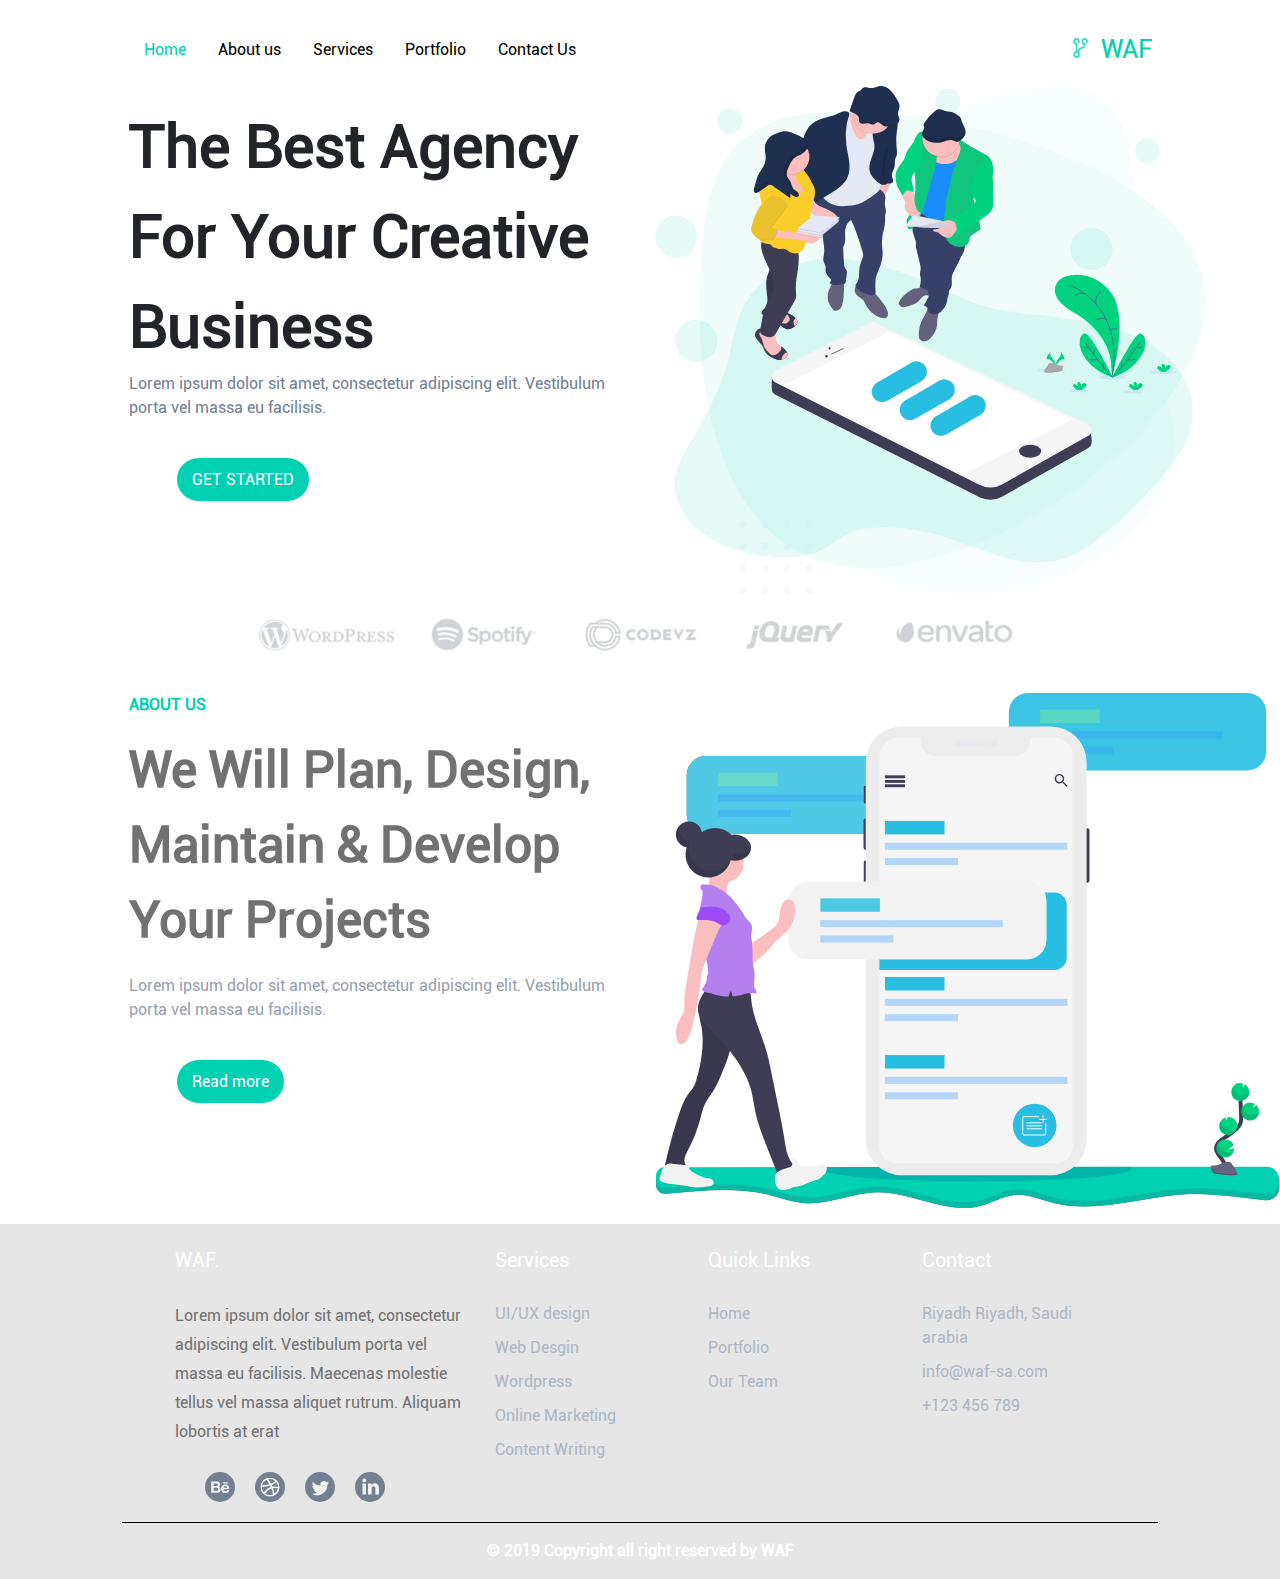
<file: index.html>
<!DOCTYPE html>
<html lang="en">

<head>
  <meta charset="UTF-8">
  <meta name="viewport" content="width=device-width, initial-scale=1.0">
  <meta http-equiv="X-UA-Compatible" content="ie=edge">
  <link rel="stylesheet" href="https://stackpath.bootstrapcdn.com/bootstrap/4.3.1/css/bootstrap.min.css" integrity="sha384-ggOyR0iXCbMQv3Xipma34MD+dH/1fQ784/j6cY/iJTQUOhcWr7x9JvoRxT2MZw1T" crossorigin="anonymous">
  <link rel="stylesheet" href="https://use.fontawesome.com/releases/v5.8.2/css/all.css" integrity="sha384-oS3vJWv+0UjzBfQzYUhtDYW+Pj2yciDJxpsK1OYPAYjqT085Qq/1cq5FLXAZQ7Ay" crossorigin="anonymous">
  <link rel="stylesheet" href="css/main.css">
  <title>Waf</title>
</head>

<body>
  <div class="wrapper">


    <!-- NavBar -->
    <nav class="nav d-flex justify-content-between">
      <ul class="nav">
        <li class="nav-item">
          <a class="nav-link waf-color" href="#!">Home</a>
        </li>
        <li class="nav-item">
          <a class="nav-link black-text" href="#!">About us</a>
        </li>
        <li class="nav-item">
          <a class="nav-link black-text" href="#!">Services</a>
        </li>
        <li class="nav-item">
          <a class="nav-link black-text" href="#!">Portfolio</a>
        </li>
        <li class="nav-item">
          <a class="nav-link black-text" href="#!">Contact Us</a>
        </li>
      </ul>
      <div class="logo">
        <img src="images/waf.svg" alt="WAF" height="40px">WAF
      </div>
    </nav>
    <!-- Main page -->
    <div class="row">
      <div class="col-lg-6 p-3 ">
        <div class="big-text">
          The Best Agency For Your Creative Business
        </div>
        <div class="sub-text">
          Lorem ipsum dolor sit amet, consectetur adipiscing elit. Vestibulum porta vel massa eu facilisis.
        </div>
        <div class="p-5 button">
          <a href="" class="button-start">GET STARTED</a>
        </div>
      </div>
      <div class="col-lg-6"> <img src="images/Illustrations.svg" alt="" class="main-photo"></div>
    </div>
    <img src="images/Company Logo.png" alt="" class="AppsLogo">
    <!-- About us -->
    <div class="row">
      <div class="col-lg-6 p-3">
        <div class="title pb-3">ABOUT US</div>
        <div class="aboutus-main pb-3">We Will Plan, Design, Maintain & Develop Your Projects</div>
        <div class="aboutus-sub">Lorem ipsum dolor sit amet, consectetur adipiscing elit. Vestibulum porta vel massa eu facilisis.</div>
        <div class="p-5 button">
          <a href="" class="button-start">Read more</a>
        </div>
      </div>
      <div class="col-lg-6 p-3">
        <img src="images/undraw_note_list_etto.png" alt="">
      </div>
    </div>

</div>










  <!-- Footer -->
  <footer class="page-footer font-small blue pt-4 f-bg">

    <!-- Footer Links -->
    <div class="container-fluid text-center text-md-left">

      <!-- Grid row -->
      <div class="row justify-content-md-center">

        <!-- Grid column -->
        <div class="col-md-3 mt-md-0 mt-3">

          <!-- Content -->
          <h5 class="links">WAF.</h5>
          <p id="waf">Lorem ipsum dolor sit amet, consectetur adipiscing elit. Vestibulum porta vel massa eu facilisis. Maecenas molestie tellus vel massa aliquet rutrum. Aliquam lobortis at erat</p>
          <div class="row d-flex flex-wrap align-content-start icony">
            <a href="#"><img src="images/behance.svg" alt=""></a>
            <a href="#"><img src="images/web.svg" alt=""></a>
            <a href="#"><img src="images/twitter.svg" alt=""></a>
            <a href="#"><img src="images/linkedin.svg" alt=""></a>
          </div>
        </div>
        <!-- Grid column -->

        <hr class="clearfix w-100 d-md-none pb-3">

        <!-- Grid column -->
        <div class="col-md-2 mb-md-0 mb-3 grid-spacing">

          <!-- Links -->
          <h5 class="links">Services</h5>

          <ul class="list-unstyled list-coloring">
            <li>
              <a href="#!">UI/UX design</a>
            </li>
            <li>
              <a href="#!">Web Desgin</a>
            </li>
            <li>
              <a href="#!">Wordpress</a>
            </li>
            <li>
              <a href="#!">Online Marketing</a>
            </li>
            <li>
              <a href="#!">Content Writing</a>
            </li>
          </ul>

        </div>
        <!-- Grid column -->

        <!-- Grid column -->
        <div class="col-md-2 mb-md-0 mb-3 grid-spacing">

          <!-- Links -->
          <h5 class="links">Quick Links</h5>

          <ul class="list-unstyled list-coloring">
            <li>
              <a href=" #!">Home</a>
            </li>
            <li>
              <a href="#!">Portfolio</a>
            </li>
            <li>
              <a href="#!">Our Team</a>
            </li>
          </ul>

        </div>
        <!-- Grid column -->
        <div class="col-md-2 mb-md-0 mb-3 grid-spacing">

          <!-- Links -->
          <h5 class="links">Contact</h5>

          <ul class="list-unstyled list-coloring">
            <li>
              <i class=" fas fa-map-marker-alt fa-sm"></i> Riyadh Riyadh, Saudi arabia
            </li>
            <li>
              <i class="fas fa-envelope"></i> info@waf-sa.com
            </li>
            <li>
              <i class="fas fa-phone fa-flip-horizontal"></i> +123 456 789
            </li>
          </ul>

        </div>
        <div class="divider ">

        </div>
      </div>
      <!-- Grid row -->
    </div>

    <!-- Copyright -->
    <div class="footer-copyright text-center py-3">© 2019 Copyright all right reserved by WAF

    </div>
    <!-- Copyright -->

  </footer>
  <!-- Footer -->

  <script src="https://code.jquery.com/jquery-3.3.1.slim.min.js" integrity="sha384-q8i/X+965DzO0rT7abK41JStQIAqVgRVzpbzo5smXKp4YfRvH+8abtTE1Pi6jizo" crossorigin="anonymous"></script>
  <script src="https://cdnjs.cloudflare.com/ajax/libs/popper.js/1.14.7/umd/popper.min.js" integrity="sha384-UO2eT0CpHqdSJQ6hJty5KVphtPhzWj9WO1clHTMGa3JDZwrnQq4sF86dIHNDz0W1" crossorigin="anonymous"></script>
  <script src="https://stackpath.bootstrapcdn.com/bootstrap/4.3.1/js/bootstrap.min.js" integrity="sha384-JjSmVgyd0p3pXB1rRibZUAYoIIy6OrQ6VrjIEaFf/nJGzIxFDsf4x0xIM+B07jRM" crossorigin="anonymous"></script>
  <!--Dev script -->
  <script src="http://localhost:1788/livereload.js"></script>
</body>

</html>
</file>
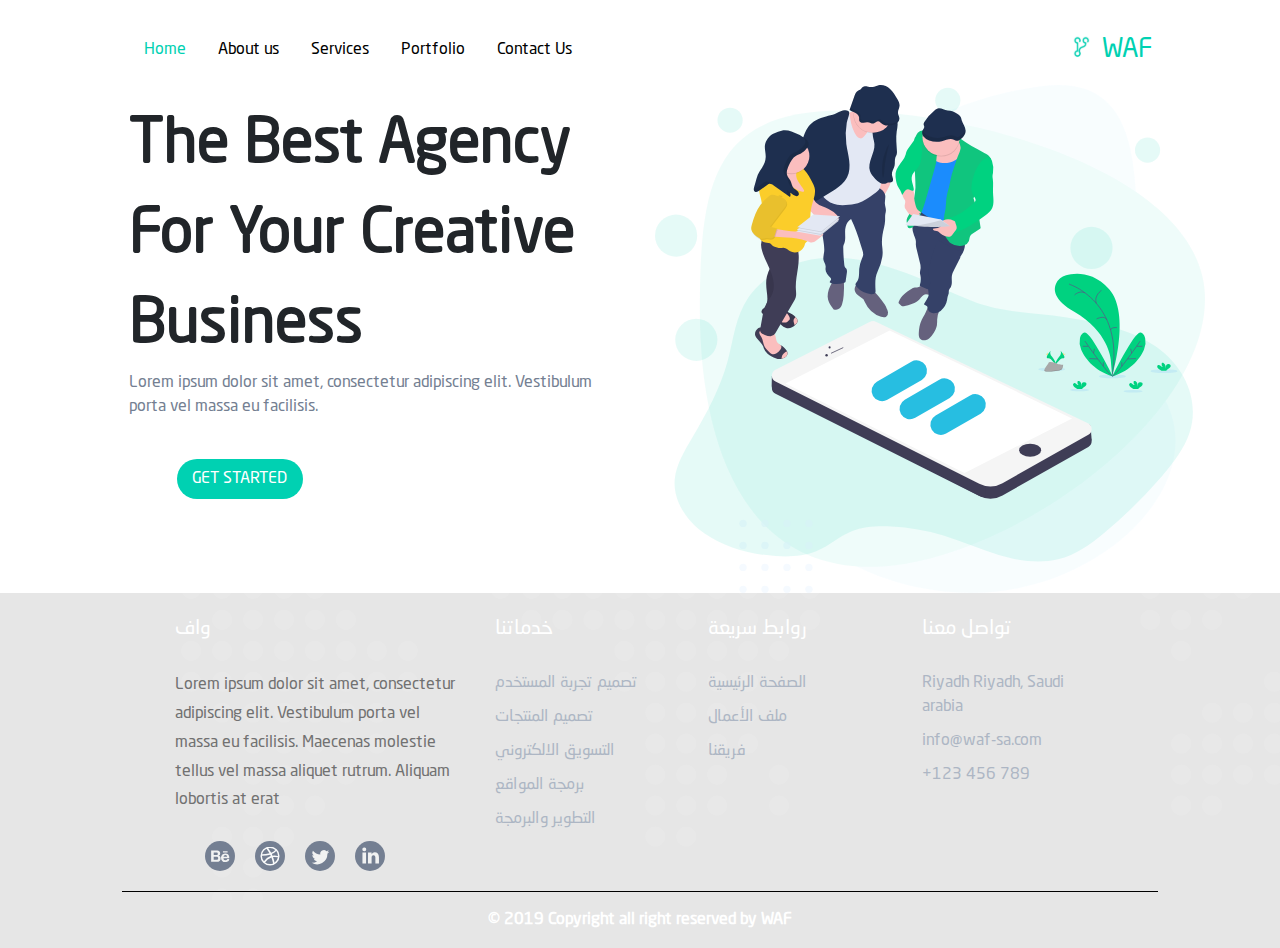
<file: index-ar.html>
<!DOCTYPE html>
<html lang="en">

<head>
  <meta charset="UTF-8">
  <meta name="viewport" content="width=device-width, initial-scale=1.0">
  <meta http-equiv="X-UA-Compatible" content="ie=edge">
  <link rel="stylesheet" href="https://stackpath.bootstrapcdn.com/bootstrap/4.3.1/css/bootstrap.min.css" integrity="sha384-ggOyR0iXCbMQv3Xipma34MD+dH/1fQ784/j6cY/iJTQUOhcWr7x9JvoRxT2MZw1T" crossorigin="anonymous">
  <link rel="stylesheet" href="https://use.fontawesome.com/releases/v5.8.2/css/all.css" integrity="sha384-oS3vJWv+0UjzBfQzYUhtDYW+Pj2yciDJxpsK1OYPAYjqT085Qq/1cq5FLXAZQ7Ay" crossorigin="anonymous">
  <link rel="stylesheet" href="css/main-ar.css">
  <title>Waf</title>
</head>

<body>
  <div class="wrapper">


    <!-- NavBar -->
    <nav class="nav d-flex justify-content-between">
      <ul class="nav">
        <li class="nav-item">
          <a class="nav-link waf-color" href="#!">Home</a>
        </li>
        <li class="nav-item">
          <a class="nav-link black-text" href="#!">About us</a>
        </li>
        <li class="nav-item">
          <a class="nav-link black-text" href="#!">Services</a>
        </li>
        <li class="nav-item">
          <a class="nav-link black-text" href="#!">Portfolio</a>
        </li>
        <li class="nav-item">
          <a class="nav-link black-text" href="#!">Contact Us</a>
        </li>
      </ul>
      <div class="logo">
        <img src="images/waf.svg" alt="WAF" height="40px">WAF
      </div>
    </nav>
    <div class="row">
      <div class="col-lg-6 p-3 ">
        <div class="big-text">
          The Best Agency For Your Creative Business
        </div>
        <div class="sub-text">
          Lorem ipsum dolor sit amet, consectetur adipiscing elit. Vestibulum porta vel massa eu facilisis.
        </div>
        <div class="p-5 button">
          <a href="" class="button-start">GET STARTED</a>
        </div>
      </div>
      <div class="col-lg-6"> <img src="images/Illustrations.svg" alt="" class="main-photo"></div>
    </div>
  </div>
  
  <!-- Footer -->
  <footer class="page-footer font-small blue pt-4 f-bg">

    <!-- Footer Links -->
    <div class="container-fluid text-center text-md-left">

      <!-- Grid row -->
      <div class="row justify-content-md-center">

        <!-- Grid column -->
        <div class="col-md-3 mt-md-0 mt-3">

          <!-- Content -->
          <h5 class="links">واف</h5>
          <p id="waf">Lorem ipsum dolor sit amet, consectetur adipiscing elit. Vestibulum porta vel massa eu facilisis. Maecenas molestie tellus vel massa aliquet rutrum. Aliquam lobortis at erat</p>
          <div class="row d-flex flex-wrap align-content-start icony">
            <a href="#"><img src="images/behance.svg" alt=""></a>
            <a href="#"><img src="images/web.svg" alt=""></a>
            <a href="#"><img src="images/twitter.svg" alt=""></a>
            <a href="#"><img src="images/linkedin.svg" alt=""></a>
          </div>
        </div>
        <!-- Grid column -->

        <hr class="clearfix w-100 d-md-none pb-3">

        <!-- Grid column -->
        <div class="col-md-2 mb-md-0 mb-3 grid-spacing">

          <!-- Links -->
          <h5 class="links">خدماتنا</h5>

          <ul class="list-unstyled list-coloring">
            <li>
              <a href="#!">تصميم تجربة المستخدم</a>
            </li>
            <li>
              <a href="#!">تصميم المنتجات</a>
            </li>
            <li>
              <a href="#!">التسويق الالكتروني</a>
            </li>
            <li>
              <a href="#!">برمجة المواقع</a>
            </li>
            <li>
              <a href="#!">التطوير والبرمجة</a>
            </li>
          </ul>

        </div>
        <!-- Grid column -->

        <!-- Grid column -->
        <div class="col-md-2 mb-md-0 mb-3 grid-spacing">

          <!-- Links -->
          <h5 class="links">روابط سريعة</h5>

          <ul class="list-unstyled list-coloring">
            <li>
              <a href=" #!">الصفحة الرئيسية</a>
            </li>
            <li>
              <a href="#!">ملف الأعمال</a>
            </li>
            <li>
              <a href="#!">فريقنا</a>
            </li>
          </ul>

        </div>
        <!-- Grid column -->
        <div class="col-md-2 mb-md-0 mb-3 grid-spacing">

          <!-- Links -->
          <h5 class="links">تواصل معنا</h5>

          <ul class="list-unstyled list-coloring">
            <li>
              <i class=" fas fa-map-marker-alt fa-sm"></i> Riyadh Riyadh, Saudi arabia
            </li>
            <li>
              <i class="fas fa-envelope"></i> info@waf-sa.com
            </li>
            <li>
              <i class="fas fa-phone fa-flip-horizontal"></i> +123 456 789
            </li>
          </ul>

        </div>
        <div class="divider ">

        </div>
      </div>
      <!-- Grid row -->
    </div>

    <!-- Copyright -->
    <div class="footer-copyright text-center py-3">© 2019 Copyright all right reserved by WAF

    </div>
    <!-- Copyright -->

  </footer>
  <!-- Footer -->

  <script src="https://code.jquery.com/jquery-3.3.1.slim.min.js" integrity="sha384-q8i/X+965DzO0rT7abK41JStQIAqVgRVzpbzo5smXKp4YfRvH+8abtTE1Pi6jizo" crossorigin="anonymous"></script>
  <script src="https://cdnjs.cloudflare.com/ajax/libs/popper.js/1.14.7/umd/popper.min.js" integrity="sha384-UO2eT0CpHqdSJQ6hJty5KVphtPhzWj9WO1clHTMGa3JDZwrnQq4sF86dIHNDz0W1" crossorigin="anonymous"></script>
  <script src="https://stackpath.bootstrapcdn.com/bootstrap/4.3.1/js/bootstrap.min.js" integrity="sha384-JjSmVgyd0p3pXB1rRibZUAYoIIy6OrQ6VrjIEaFf/nJGzIxFDsf4x0xIM+B07jRM" crossorigin="anonymous"></script>
</body>

</html>
</file>
<file: css/main.css>
@font-face {
  font-family: Roboto-Regular;
  src: url('../fonts/Roboto-Regular.ttf');
}

body {
  font-family: roboto-regular;
}

.f-bg {
  background:
    url("../images/Intersection.png") no-repeat center center fixed,
    #E6E6E6;
  background-size: cover;
}

.footer-copyright {
  color: white;
  font-weight: bold;
}

.links {
  color: white;
  margin-bottom: 30px;
}

.list-coloring {
  color: #ADB6C4;
  font-weight: 550;
}

.list-coloring a {
  color: #ADB6C4;
  font-weight: 550;
}

.grid-spacing li {
  margin-bottom: 10px;
}

.divider {
  margin-top:10px;
  padding: 0.4px;
  width: 81%;
  background-color: black;
  display: flex;

}

.icony {
  margin-left: 20px;
}

.icony a {
  padding: 10px;
}

#waf {
  color:#717171;
  line-height: 1.8;
}


nav {

  padding-top: 30px;
  padding-bottom:15px;
}


.waf-color {
  color: #00D1B2;
}


.black-text {
color: black;
}

.logo {
  color: #00D1B2;
  font-size: 26px;
}

.wrapper {
  margin: 0 auto;
  width: 80%;
}

.big-text {
  font-size: 60px;
  font-weight: bold;
}

.main-photo {
  max-width: 550px;
  max-height: 550px;
}

.sub-text {
  color:#747F92;
}

.button-start {
  padding: 12px 15px 12px 15px;
  background: #00D1B2;
  border-radius: 25px;
}

.button {
  color: white;
}
.button a {
  color: inherit;
}
.button a:hover {
  text-decoration: none;
}


.title {
  color: #00D1B2;
  font-weight: bold;

}


.aboutus-main {
  color: #717171;
  font-size: 50px;
  font-weight: bold;
}

.aboutus-sub {
  color: #98A0AE;
}


.AppsLogo {
  max-width: 100%;

}
</file>
<file: css/main-ar.css>
@font-face {
  font-family: NeoSansArabic;
  src: url('../fonts/NeoSansArabic.ttf');
}

body {
  font-family: NeoSansArabic;
}

.f-bg {
  background:
    url("../images/Intersection.png") no-repeat center center fixed,
    #E6E6E6;
  background-size: cover;
}

.footer-copyright {
  color: white;
  font-weight: bold;
}

.links {
  color: white;
  margin-bottom: 30px;
}

.list-coloring {
  color: #ADB6C4;
  font-weight: 550;
}

.list-coloring a {
  color: #ADB6C4;
  font-weight: 550;
}

.grid-spacing li {
  margin-bottom: 10px;
}

.divider {
  margin-top:10px;
  padding: 0.4px;
  width: 81%;
  background-color: black;
  display: flex;

}

.icony {
  margin-left: 20px;
}

.icony a {
  padding: 10px;
}

#waf {
  color:#717171;
  line-height: 1.8;
}

nav {

  padding-top: 30px;
  padding-bottom:15px;
}


.waf-color {
  color: #00D1B2;
}


.black-text {
color: black;
}

.logo {
  color: #00D1B2;
  font-size: 26px;
}

.wrapper {
  margin: 0 auto;
  width: 80%;
}

.big-text {
  font-size: 60px;
  font-weight: bold;
}

.main-photo {
  max-width: 550px;
  max-height: 550px;
}

.sub-text {
  color:#747F92;
}

.button-start {
  padding: 12px 15px 12px 15px;
  background: #00D1B2;
  border-radius: 25px;
}

.button {
  color: white;
}
.button a {
  color: inherit;
}
.button a:hover {
  text-decoration: none;
}
</file>
